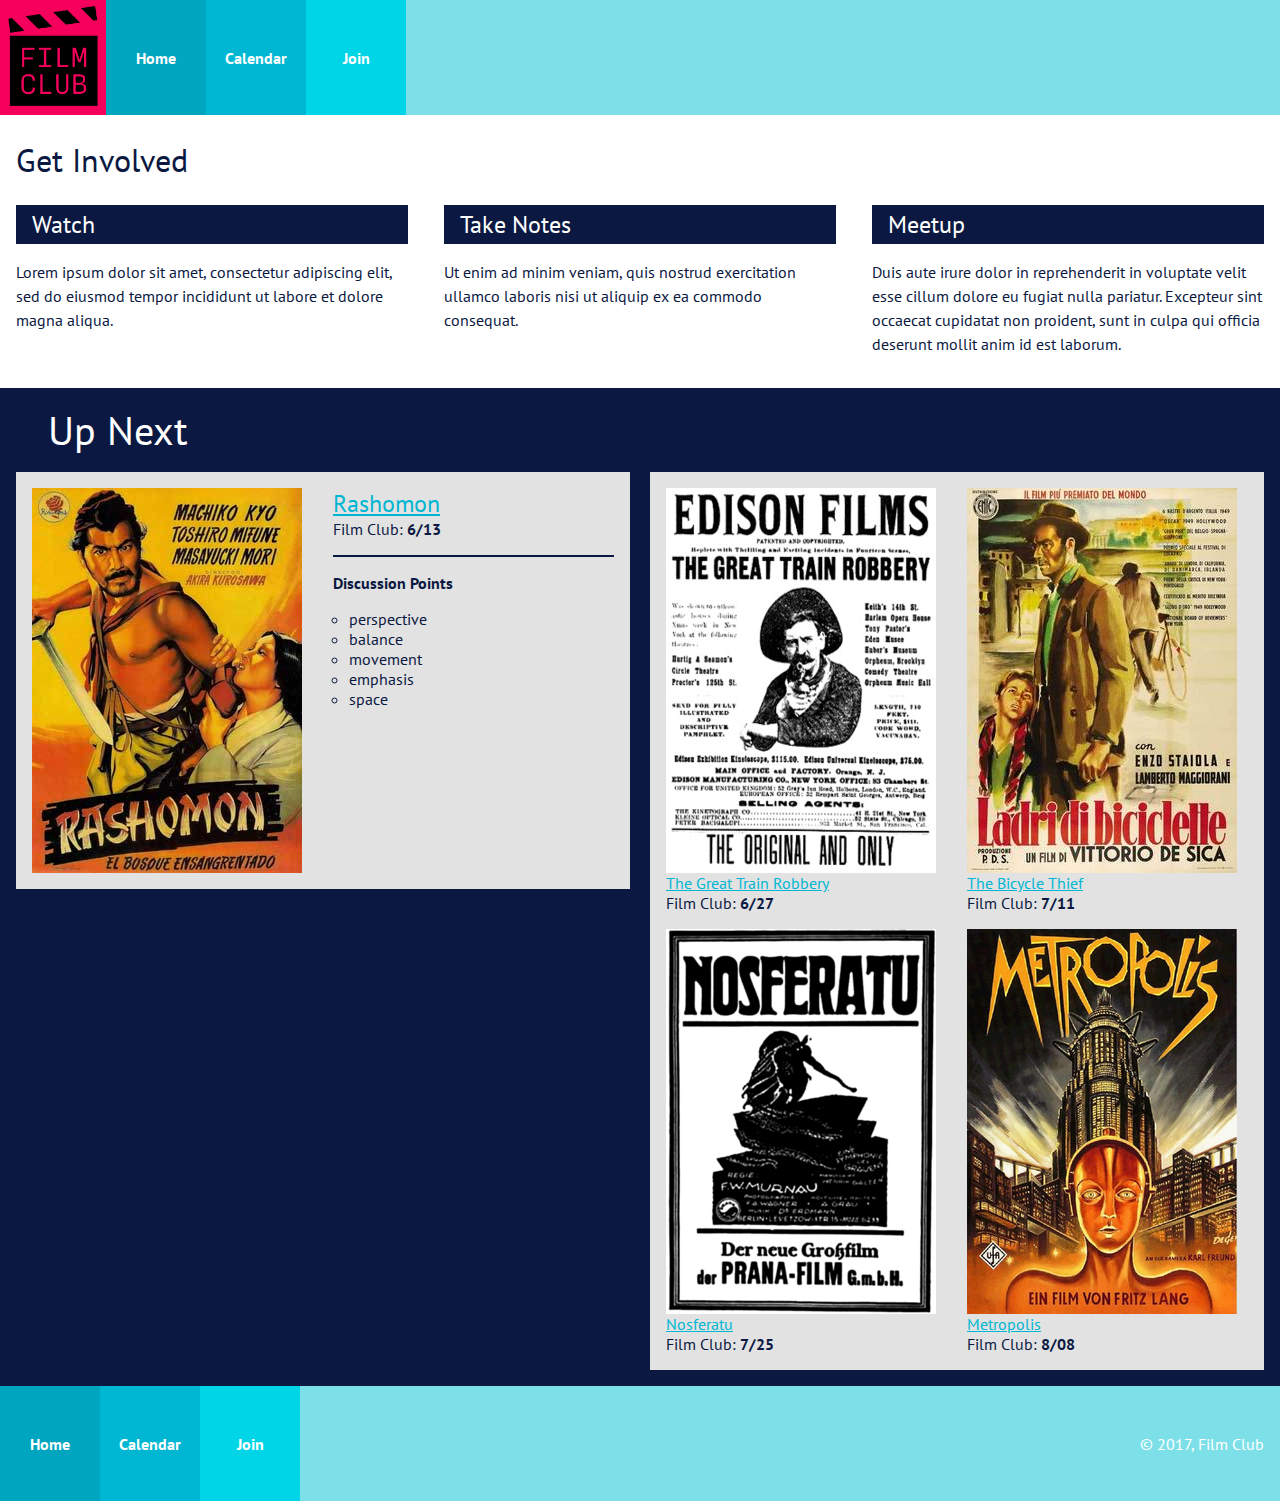
<file: index.html>
<!DOCTYPE html>
<html>
  <head>
    <meta charset="utf-8">
    <title>Film Club</title>
    <link href="https://fonts.googleapis.com/css?family=PT+Sans:400,700" rel="stylesheet">
    <meta name="viewport" content="width=device-width, initial-scale=1">
    <link rel="stylesheet" href="./css/main.css">
  </head>
  <body>

    <nav class="top-nav">
      <div class="logo"><a href="./index.html"><img src="./images/filmclub.png" alt="Film Club Logo"></a></div>
      <ul class="top-nav-items">
        <li><a href="./index.html">Home</a></li>
        <li><a href="./calendar/index.html">Calendar</a></li>
        <li><a href="./join/index.html">Join</a></li>
      </ul>
    </nav>

    <section class="get-involved">
      <h1>Get Involved</h1>
      <div class="get-involved-card">
        <h2>Watch</h2>
        <p>Lorem ipsum dolor sit amet, consectetur adipiscing elit, sed do eiusmod tempor incididunt ut labore et dolore magna aliqua.</p>
      </div>
      <div class="get-involved-card">
        <h2>Take Notes</h2>
        <p>Ut enim ad minim veniam, quis nostrud exercitation ullamco laboris nisi ut aliquip ex ea commodo consequat.</p>
      </div>
      <div class="get-involved-card">
        <h2>Meetup</h2>
        <p>Duis aute irure dolor in reprehenderit in voluptate velit esse cillum dolore eu fugiat nulla pariatur. Excepteur sint occaecat cupidatat non proident, sunt in culpa qui officia deserunt mollit anim id est laborum.</p>
      </div>
    </section>

    <section class="up-next">
      <h1>Up Next</h1>
      <div class="card-wrapper">
        <div class="up-next-card">
          <img src="./images/rashomon-poster.jpg" alt="Rashomon">
          <div class="up-next-info">
            <a href="https://www.youtube.com/watch?v=7QTrx3YNz7A&t=8s">Rashomon</a>
            <span class="film-club">Film Club: <b>6/13</b></span>
            <hr class="rating-divider">
            <span class="disc-points">Discussion Points</span>
            <ul class="disc-points-ul">
              <li>perspective</li>
              <li>balance</li>
              <li>movement</li>
              <li>emphasis</li>
              <li>space</li>
            </ul>
          </div>
        </div>
        <div class="up-next-card-2">
          <div class="movie-card">
            <img src="./images/great-train-poster.jpg" alt="Great Train Robbery">
            <a href="https://www.youtube.com/watch?v=zuto7qWrplc">The Great Train Robbery</a>
            <span class="film-club">Film Club: <b>6/27</b></span>
          </div>
          <div class="movie-card">
            <img src="./images/bicycle-thief-poster.jpg" alt="Bicycle Thief">
            <a href="https://www.youtube.com/watch?v=H3jnzXX9mXs">The Bicycle Thief</a>
            <span class="film-club">Film Club: <b>7/11</b></span>
          </div>
          <div class="movie-card">
            <img src="./images/nosferatu-poster.jpg" alt="Nosferatu">
            <a href="https://www.youtube.com/watch?v=FC6jFoYm3xs">Nosferatu</a>
            <span class="film-club">Film Club: <b>7/25</b></span>
          </div>
          <div class="movie-card">
            <img src="./images/metropolis-poster.jpg" alt="Metropolis">
            <a href="https://www.youtube.com/watch?v=Q0NzALRJifI">Metropolis</a>
            <span class="film-club">Film Club: <b>8/08</b></span>
          </div>
        </div>
      </div>
    </section>

    <footer>
      <ul class="bottom-nav-items">
        <li><a href="index.html">Home</a></li>
        <li><a href="./calendar/index.html">Calendar</a></li>
        <li><a href="./join/index.html">Join</a></li>
      </ul>
      <span class="copy-text">© 2017, Film Club</span>
    </footer>

  </body>
</html>


<!-- MOVIE LINKS
"Rashomon": https://www.youtube.com/watch?v=7QTrx3YNz7A&t=8s
"The Great Train Robbery": https://www.youtube.com/watch?v=zuto7qWrplc
"The Bicycle Thief": https://www.youtube.com/watch?v=H3jnzXX9mXs
"Nosferatu": https://www.youtube.com/watch?v=FC6jFoYm3xs
"Metropolis": https://www.youtube.com/watch?v=Q0NzALRJifI
-->
</file>
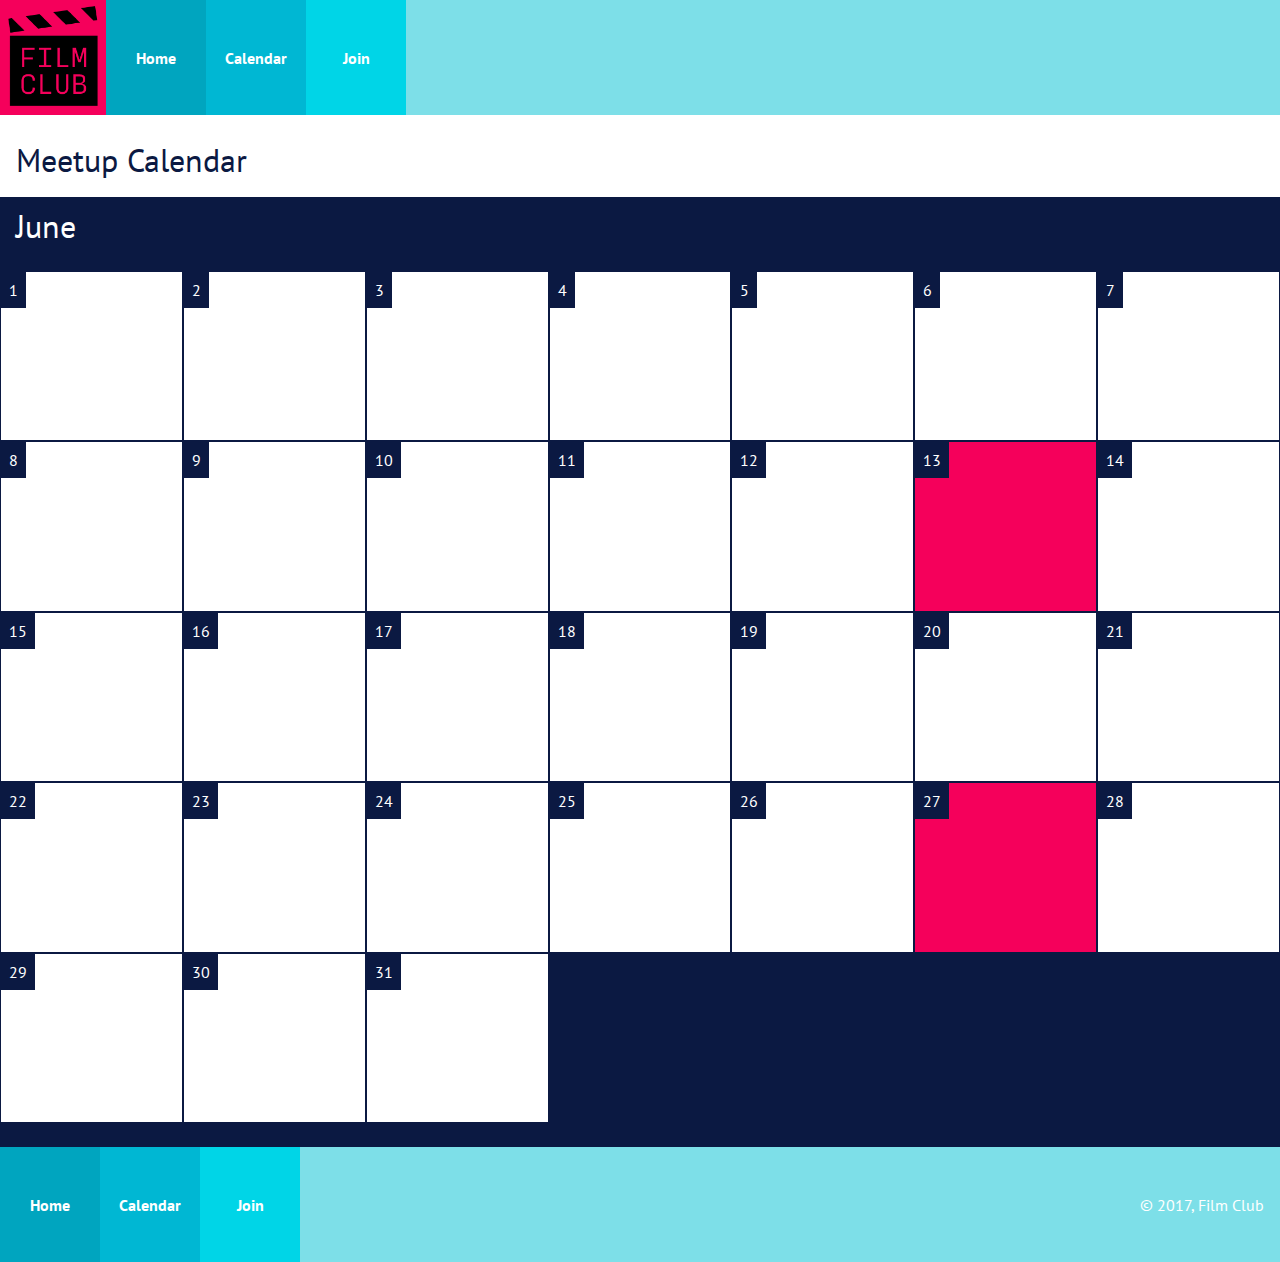
<file: calendar/index.html>
<!DOCTYPE html>
<html>
  <head>
    <meta charset="utf-8">
    <title>Film Club - Calendar</title>
    <link href="https://fonts.googleapis.com/css?family=PT+Sans:400,700" rel="stylesheet">
    <meta name="viewport" content="width=device-width, initial-scale=1">
    <link rel="stylesheet" href="../css/main.css">
  </head>
  <body>

    <nav class="top-nav">
      <div class="logo"><a href="../index.html"><img src="../images/filmclub.png" alt="Film Club Logo"></a></div>
      <ul class="top-nav-items">
        <li><a href="../index.html">Home</a></li>
        <li><a href="./index.html">Calendar</a></li>
        <li><a href="../join/index.html">Join</a></li>
      </ul>
    </nav>

    <section class="calendar-section">
      <h1>Meetup Calendar</h1>
      <h2>June</h2>
      <div class="calendar-wrapper">
          <ul class="calendar">
          <li><span class="date">1</span></li>
          <li><span class="date">2</span></li>
          <li><span class="date">3</span></li>
          <li><span class="date">4</span></li>
          <li><span class="date">5</span></li>
          <li><span class="date">6</span></li>
          <li><span class="date">7</span></li>
          <li><span class="date">8</span></li>
          <li><span class="date">9</span></li>
          <li><span class="date">10</span></li>
          <li><span class="date">11</span></li>
          <li><span class="date">12</span></li>
          <li><span class="date">13</span></li>
          <li><span class="date">14</span></li>
          <li><span class="date">15</span></li>
          <li><span class="date">16</span></li>
          <li><span class="date">17</span></li>
          <li><span class="date">18</span></li>
          <li><span class="date">19</span></li>
          <li><span class="date">20</span></li>
          <li><span class="date">21</span></li>
          <li><span class="date">22</span></li>
          <li><span class="date">23</span></li>
          <li><span class="date">24</span></li>
          <li><span class="date">25</span></li>
          <li><span class="date">26</span></li>
          <li><span class="date">27</span></li>
          <li><span class="date">28</span></li>
          <li><span class="date">29</span></li>
          <li><span class="date">30</span></li>
          <li><span class="date">31</span></li>
        </ul>
      </div>
    </section>

    <footer>
      <ul class="bottom-nav-items">
        <li><a href="../index.html">Home</a></li>
        <li><a href="./index.html">Calendar</a></li>
        <li><a href="../join/index.html">Join</a></li>
      </ul>
      <span class="copy-text">© 2017, Film Club</span>
    </footer>

  </body>
</html>
</file>
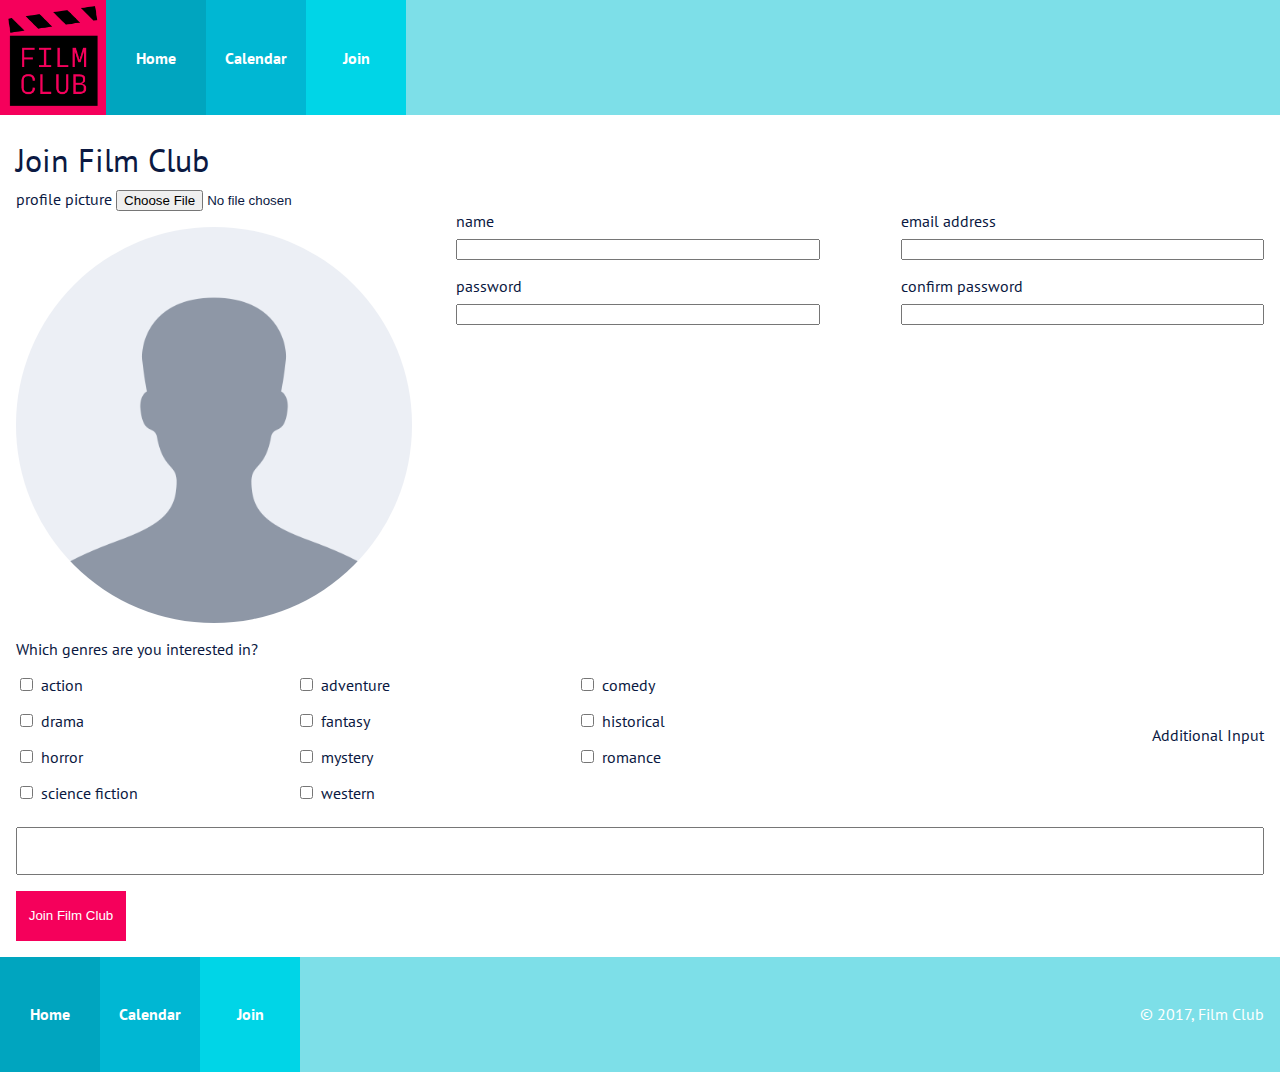
<file: join/index.html>
<!DOCTYPE html>
<html>
  <head>
    <meta charset="utf-8">
    <title>Film Club - Join</title>
    <link href="https://fonts.googleapis.com/css?family=PT+Sans:400,700" rel="stylesheet">
    <meta name="viewport" content="width=device-width, initial-scale=1">
    <link rel="stylesheet" href="../css/main.css">
  </head>
  <body>

    <nav class="top-nav">
      <div class="logo"><a href="../index.html"><img src="../images/filmclub.png" alt="Film Club Logo"></a></div>
      <ul class="top-nav-items">
        <li><a href="../index.html">Home</a></li>
        <li><a href="../calendar/index.html">Calendar</a></li>
        <li><a href="./index.html">Join</a></li>
      </ul>
    </nav>

    <section class="join-profile">
      <h1>Join Film Club</h1>
      <div class="profile-info">
        <form action="foo.com" method="post">
          <div class="profile-input">
            <label for="profilePic">profile picture</label>
            <input type="file" name="profilePic">
          </div>
          <img src="../images/profile-placeholder.png" alt="Picture Placeholder">
          <div class="input-fields">
            <div class="inputField">
              <label for="name">name</label>
              <input type="name" name="profileName">
            </div>
            <div class="inputField">
              <label for="email">email address</label>
              <input type="email" name="email">
            </div>
            <div class="inputField">
              <label for="password">password</label>
              <input type="password" name="password">
            </div>
            <div class="inputField">
              <label for="confirmPassword">confirm password</label>
              <input type="password" name="confirmPassword">
            </div>
          </div>
            <label class="genreChoices" for="genreChoices">Which genres are you interested in?</label>
          <!-- CHECKBOXES -->
          <div class="checkboxes">
            <div class="checkbox">
              <input type="checkbox" name="action">action
            </div>
            <div class="checkbox">
              <input type="checkbox" name="adventure">adventure
            </div>
            <div class="checkbox">
              <input type="checkbox" name="comedy">comedy
            </div>
            <div class="checkbox">
              <input type="checkbox" name="drama">drama
            </div>
            <div class="checkbox">
              <input type="checkbox" name="fantasy">fantasy
            </div>
            <div class="checkbox">
              <input type="checkbox" name="historical">historical
            </div>
            <div class="checkbox">
              <input type="checkbox" name="horror">horror
            </div>
            <div class="checkbox">
              <input type="checkbox" name="mystery">mystery
            </div>
            <div class="checkbox">
              <input type="checkbox" name="romance">romance
            </div>
            <div class="checkbox">
              <input type="checkbox" name="science fiction">science fiction
            </div>
            <div class="checkbox">
              <input type="checkbox" name="western">western
            </div>
          </div>
          <label for="additionalInput">Additional Input</label>
          <input type="textarea" name="additionalInput">
          <input type="button" name="joinButton" value="Join Film Club">
        </form>
      </div>
    </section>

    <footer>
      <ul class="bottom-nav-items">
        <li><a href="../index.html">Home</a></li>
        <li><a href="../calendar/index.html">Calendar</a></li>
        <li><a href="./index.html">Join</a></li>
      </ul>
      <span class="copy-text">© 2017, Film Club</span>
    </footer>

  </body>
</html>
</file>
<file: css/main.css>
/* COLORS

    text: #0B1942
    inline link: #00B7D3
    h2 background: #0B1942
    h2 color: #FFFFFF
    logo background: #F5005B
    navigation background: #7DDFE8
    navigation link color: #FFFFFF
    "Home" nav link background: #00A5BF
    "Calendar" nav link background: #00B7D3
    "Join" nav link background: #00D5E7
    "Up Next" background: #0B1942
    "Up Next" card background #E2E2E2
    calendar background and treatments: #0B1942
    calendar highlighted day: #F5005B
    button background: #F5005B
    copyright text: #FFFFFF

    */
html
{
    box-sizing: border-box;
}

*,
*:before,
*:after
{
    box-sizing: inherit;
}

body
{
    font-family: 'PT Sans', sans-serif;

    margin: 0;

    color: #0b1942;
}

a
{
    color: #00b7d3;
}

/***** Nav Bar *****/
.top-nav
{
    display: flex;

    width: 100vw;
    height: 115px;

    background-color: #7ddfe8;
}

.logo
{
    display: flex;

    padding: .5rem;

    background-color: #f5005b;

    align-items: center;
    justify-content: center;
}

.logo a
{
    text-decoration: none;
}

.logo img
{
    height: 100px;
}

.top-nav-items
{
    display: flex;
    flex-direction: column;

    width: 100%;
    margin: 0;
    padding: 0;

    list-style: none;
}

.top-nav-items a
{
    font-weight: bold;

    text-decoration: none;

    color: #fff;
}

.top-nav-items li
{
    width: 100%;
    padding: .57rem 0;

    text-align: center;

    background-color: #00b7d3;
}

.top-nav-items li:first-of-type
{
    background-color: #00a5bf;
}

.top-nav-items li:last-of-type
{
    background-color: #00d5e7;
}

/***** SECTION ONE (Get Involved) *****/
.get-involved
{
    display: flex;

    padding: 1rem;

    background-color: #fff;

    flex-wrap: wrap;
}

.get-involved h1
{
    font-size: 2rem;
    font-weight: lighter;

    margin: .5rem 0;
}

.get-involved-card
{
    width: 100%;
}

.get-involved-card h2
{
    font-weight: lighter;

    margin: 1rem 0;
    padding: .25rem 1rem;

    color: #fff;
    background-color: #0b1942;
}

.get-involved-card p
{
    line-height: 1.5rem;
}

/***** SECTION TWO (Up Next) *****/
.up-next
{
    padding: 1rem;

    background-color: #0b1942;
}

.up-next h1
{
    font-size: 2.5rem;
    font-weight: lighter;

    margin: 0 0 1rem 2rem;

    color: #fff;
}

.up-next-card
{
    display: flex;

    padding: 1rem;

    background-color: #e2e2e2;

    flex-wrap: wrap;
    justify-content: space-between;
}

.up-next-card img
{
    width: calc(50% - 10px);
    max-width: 270px;
    height: 100%;
}

/*.up-next-img {
  background: url('../images/rashomon-poster.jpg') no-repeat center;
  background-size: contain;
  width: calc(50% - 10px);
}*/

.up-next-info
{
    display: flex;
    flex-direction: column;

    width: calc(50% - 10px);
}

.up-next-info a
{
    font-size: 1.5rem;
}

.disc-points
{
    font-weight: bold;
}

.disc-points-ul
{
    margin: 0;
    padding: 1rem 0 0 1rem;

    list-style: circle;
}

.film-club
{
    font-size: 1rem;
}

.rating-divider
{
    margin: 1rem 0;

    border: 1px solid #0b1942;
}

.up-next-card-2
{
    display: flex;

    margin-top: 1rem;
    padding: 1rem 1rem 0 1rem;

    background-color: #e2e2e2;

    justify-content: space-between;
    flex-wrap: wrap;
}

.movie-card
{
    display: flex;
    flex-direction: column;
    flex: 0 1 calc(50% - 10px);

    margin-bottom: 1rem;
}

.movie-card img
{
    width: 100%;
    max-width: 270px;
}

/***** PROFILE INFO *****/
.join-profile
{
    display: flex;

    padding: 1rem;

    background-color: #fff;

    flex-wrap: wrap;
}

.join-profile h1
{
    font-size: 2rem;
    font-weight: lighter;

    margin: .5rem 0;
}

form
{
    display: flex;

    flex-wrap: wrap;
    justify-content: space-between;
    align-items: center;
}

.profile-input
{
    width: 100%;
}

.profile-info img
{
    max-width: 100%;
    margin: 1rem 0;

    border-radius: 50%;
}

.input-fields
{
    width: 100%;
}

.input-fields input
{
    width: 100%;
    margin: .5rem 0 1rem 0;
}

.checkboxes
{
    display: flex;

    margin-top: .5rem;

    flex-wrap: wrap;
}

.checkbox
{
    width: 100%;
    margin: .5rem 0;
}

.checkbox input
{
    width: auto;
    margin-right: .5rem;

    text-align: left;
}

.profile-info input[type='textarea']
{
    width: 100%;
    height: 3rem;
    margin: 1rem 0;
}

.profile-info input[type='button']
{
    width: 110px;
    height: 50px;

    color: white;
    border: none;
    background-color: #f5005b;
}

/***** CALENDAR *****/
.calendar-section
{
    display: flex;

    padding: 1rem 0 0 0;

    background-color: #fff;

    flex-wrap: wrap;
}

.calendar-section h1
{
    font-size: 2rem;
    font-weight: lighter;

    width: 100%;
    margin: .5rem 0 1rem 1rem;
}

.calendar-section h2
{
    font-size: 2rem;
    font-weight: lighter;

    width: 100%;
    margin: 0;
    padding: .5rem 0 0 1rem;

    color: white;
    background-color: #0b1942;
}

.calendar-wrapper
{
    width: 100vw;
    height: 100vh;

    background-color: #0b1942;
}

.calendar
{
    display: flex;

    width: 100%;
    height: 100%;
    margin: 0;
    padding: 1.5rem 0;

    list-style: none;

    flex-wrap: wrap;
    align-content: center;
}

.calendar li
{
    width: calc(100% / 7);
    height: calc(100% / 5);

    border: 1px solid #0b1942;
    background-color: white;
}

.calendar li:nth-of-type(13),
.calendar li:nth-of-type(27)
{
    background-color: #f5005b;
}


.date
{
    position: relative;
    top: .5rem;

    max-width: 28px;
    padding: .5rem;

    color: white;
    background-color: #0b1942;
}

/***** BOTTOM NAV *****/
footer
{
    display: flex;

    width: 100vw;

    background-color: #7ddfe8;

    flex-wrap: wrap;
}

.bottom-nav-items
{
    display: flex;
    flex-direction: column;

    width: 100%;
    margin: 0;
    padding: 0;

    list-style: none;
}

.bottom-nav-items a
{
    font-weight: bold;

    text-decoration: none;

    color: #fff;
}

.bottom-nav-items li
{
    width: 100%;
    padding: .57rem 0;

    text-align: center;
}

.bottom-nav-items li:first-of-type
{
    background-color: #00a5bf;
}

.bottom-nav-items li:nth-of-type(2)
{
    background-color: #00b7d3;
}

.bottom-nav-items li:last-of-type
{
    background-color: #00d5e7;
}

.copy-text
{
    width: 100%;
    padding: 2rem 0;

    text-align: center;

    color: #fff;
}

/*********** tablet breakpoint ***********/
@media (min-width: 545px)
{
    /***** TOP NAV *****/
    .top-nav-items
    {
        flex-direction: row;
    }

    .top-nav-items li
    {
        display: flex;

        width: 100px;

        align-items: center;
        justify-content: center;
    }

    /***** BOTTOM NAV *****/
    .bottom-nav-items
    {
        flex-direction: row;

        width: auto;
        height: 115px;
    }

    .bottom-nav-items li
    {
        display: flex;

        width: 100px;

        align-items: center;
        justify-content: center;
    }

    .copy-text
    {
        width: calc(100% - 300px);
        padding: 0 1rem 0 0;

        text-align: right;

        align-self: center;
    }

    /***** GET-INVOLVED *****/
    .get-involved
    {
        display: flex;

        flex-wrap: wrap;
        justify-content: space-between;
    }

    .get-involved h1
    {
        width: 100%;
    }

    .get-involved-card
    {
        width: calc(33% - 20px);
    }

    /***** NEXT UP *****/
    .movie-card
    {
        flex: 0 1 calc(25% - 10px);
    }

    /***** PROFILE INFO *****/

    .profile-info img
    {
        width: calc(50% - 1rem);
    }

    .profile-info
    {
        display: flex;

        justify-content: space-between;
    }

    .genreChoices
    {
        width: 100%;
    }

    .checkbox
    {
        width: calc(50% - 1rem);
    }

    .input-fields
    {
        display: inline;

        width: calc(50% - 1rem);
    }
}

/*********** desktop breakpoint ***********/
@media (min-width: 769px)
{
    /***** TOP NAV *****/
    .top-nav-items
    {
        flex-direction: row;
    }

    .top-nav-items li
    {
        display: flex;

        width: 100px;

        align-items: center;
        justify-content: center;
    }

    /***** BOTTOM NAV *****/
    .bottom-nav-items
    {
        flex-direction: row;

        width: auto;
        height: 115px;
    }

    .bottom-nav-items li
    {
        display: flex;

        width: 100px;

        align-items: center;
        justify-content: center;
    }

    .copy-text
    {
        width: calc(100% - 300px);
        padding: 0 1rem 0 0;

        text-align: right;

        align-self: center;
    }

    /***** GET-INVOLVED *****/
    .get-involved
    {
        display: flex;

        flex-wrap: wrap;
        justify-content: space-between;
    }

    .get-involved h1
    {
        width: 100%;
    }

    .get-involved-card
    {
        width: calc(33% - 20px);
    }

    /***** UP NEXT *****/
    .card-wrapper
    {
        display: flex;

        justify-content: space-between;
        align-items: baseline;
    }

    .up-next-card
    {
        width: calc(50% - 10px);
    }

    .up-next-card-2
    {
        width: calc(50% - 10px);
        margin-top: 0;
    }

    .movie-card
    {
        flex: 0 1 calc(50% - 10px);
    }

    /***** PROFILE INFO *****/
    .profile-info img
    {
        width: calc(33% - 1rem);
    }

    .profile-info
    {
        display: flex;

        justify-content: space-between;
    }

    .genreChoices
    {
        width: 100%;
    }

    .checkbox
    {
        width: calc(33% - 1rem);
    }

    .inputField
    {
        width: 45%;
    }

    .input-fields
    {
        display: flex;

        width: calc(66% - 1rem);

        flex-wrap: wrap;
        align-self: baseline;
        justify-content: space-between;
    }
}
</file>
